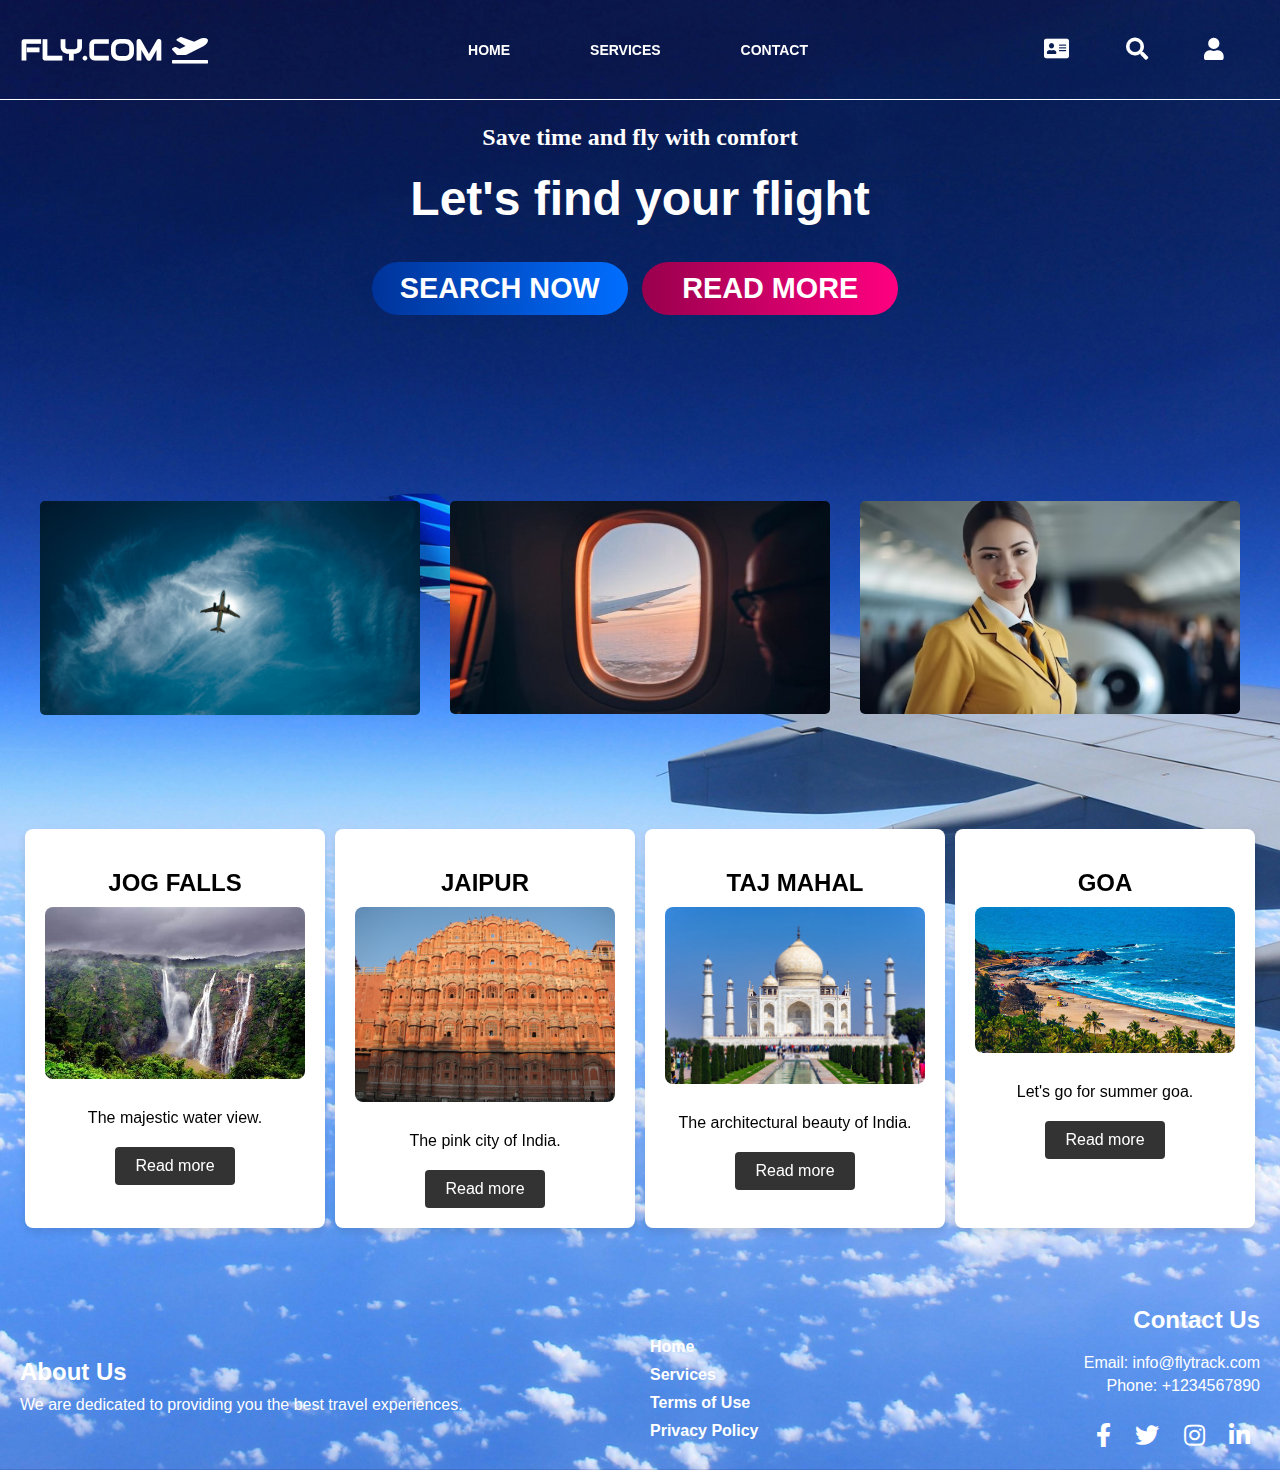
<file: test/index.html>
<!DOCTYPE html>
<html lang="en">
<head>
  <meta charset="UTF-8">
  <meta name="viewport" content="width=device-width, initial-scale=1.0">
  <title>Flytrack</title>
  <link rel="stylesheet" href="css/main.css">
  <link href="https://fonts.googleapis.com/css?family=Audiowide" rel="stylesheet">
  <link rel="stylesheet" href="https://pro.fontawesome.com/releases/v5.15.4/css/all.css" integrity="..." crossorigin="anonymous" />
  <style>
    /* General styles */
    body {
      font-family: Arial, sans-serif;
      margin: 0;
      padding: 0;
      background-image: url('./source/photoflight.jpg');
      background-size: cover;
    }
    
    .container {
      max-width: 1200px;
      margin: 0 auto;
      padding: 20px;
    }
    
    /* Navigation styles */
    .nav {
      background-color: transparent; /* Transparent header background */
      padding: 10px 20px;
      display: flex;
      justify-content: space-between;
      align-items: center;
    }
    
    .nav a {
      text-decoration: none;
      color: #fff; /* White color for links */
      font-weight: bold;
      margin-right: 20px;
    }
    
    .nav .log {
      margin-left: auto;
    }
    
    /* Hero section styles */
    .section_hero {
      text-align: center;
      padding: 100px 0;
      color: #fff;
    }
    
    .section_hero .h1_hero-title {
      font-size: 3em;
      margin: 20px 0;
    }
    
    .section_hero .hero-subtitle {
      font-size: 1.5em;
      margin-bottom: 20px;
    }
    
    .btn_wrp {
      margin-top: 20px;
    }
    
    .btn {
      display: inline-block;
      padding: 10px 20px;
      background-color: #333;
      color: #fff;
      text-decoration: none;
      border: none;
      cursor: pointer;
      margin-right: 10px;
      transition: background-color 0.3s;
    }
    
    .btn:hover {
      background-color: #555;
    }
    
    /* Box section styles */
    .box {
      display: flex;
      justify-content: space-between;
      margin-top: 50px;
    }
    
    .box .info {
      text-align: center;
      margin-top: 20px;
    }
    
    .box .info h {
      font-size: 1.5em;
      margin: 10px 0;
    }
    
    .box .info p {
      font-size: 1em;
      margin-bottom: 20px;
    }
    
    .box .info .btn1 {
      background-color: #333;
      color: #fff;
      border: none;
      padding: 10px 20px;
      cursor: pointer;
      text-decoration: none;
      transition: background-color 0.3s;
    }
    
    .box .info .btn1:hover {
      background-color: #555;
    }
    
    /* Card section styles */
    .card-container {
      display: flex;
      justify-content: space-around;
      flex-wrap: wrap;
      margin-top: 50px;
    }
    
    .card {
      width: 300px;
      background-color: #fff;
      padding: 20px;
      margin-bottom: 20px;
      box-shadow: 0 4px 8px rgba(0, 0, 0, 0.1);
      text-align: center;
    }
    
    .card h2 {
      font-size: 1.5em;
      margin-bottom: 10px;
    }
    
    .card img {
      width: 100%;
      border-radius: 8px;
      margin-bottom: 10px;
    }
    
    .card p {
      margin-bottom: 20px;
    }
    
    .card button {
      background-color: #333;
      color: #fff;
      border: none;
      padding: 10px 20px;
      cursor: pointer;
      text-decoration: none;
      transition: background-color 0.3s;
    }
    
    .card button:hover {
      background-color: #555;
    }
    
    /* Footer styles */
    footer {
      background-color: transparent; /* Transparent footer background */
      padding: 20px;
      text-align: center;
      margin-top: 50px;
    }
    
    .footer-info {
      text-align: left;
      margin-bottom: 20px;
    }
    
    .footer-info h2 {
      font-size: 1.5em;
      margin-bottom: 10px;
    }
    
    .footer-info p {
      margin: 5px 0;
    }
    
    .contact-info p {
      margin: 5px 0;
    }
    
    .footer-nav ul {
      list-style-type: none;
      padding: 0;
      text-align: left;
    }
    
    .footer-nav ul li {
      margin-bottom: 10px;
    }
    
    .footer-nav ul li a {
      text-decoration: none;
      color: #fff; /* White color for links */
      font-weight: bold;
      transition: color 0.3s;
    }
    
    .footer-nav ul li a:hover {
      color: #ccc; /* Light grey color on hover */
    }
    
    .social-icons {
      margin-top: 20px;
    }
    
    .social-icons a {
      color: #fff; /* White color for icons */
      font-size: 1.5em;
      margin-right: 10px;
      transition: color 0.3s;
    }
    
    .social-icons a:hover {
      color: #ccc; /* Light grey color on hover */
    }
    
    /* Popup styles */
    .popup {
      display: none;
      position: fixed;
      top: 50%;
      left: 50%;
      transform: translate(-50%, -50%);
      background-color: white;
      border: 1px solid #ccc;
      box-shadow: 0 4px 8px rgba(0, 0, 0, 0.1);
      padding: 20px;
      z-index: 1000;
      width: 300px;
    }
    
    .popup h2 {
      margin-top: 0;
    }
    
    .popup .close {
      position: absolute;
      top: 10px;
      right: 10px;
      cursor: pointer;
    }
    
    .overlay {
      display: none;
      position: fixed;
      top: 0;
      left: 0;
      width: 100%;
      height: 100%;
      background-color: rgba(0, 0, 0, 0.5);
      z-index: 999;
    }
  </style>
</head>
<body>

  <!-- Navigation -->
  <nav class="nav">
    <a class="fly" href="#">Fly.com <i class="fas fa-plane-departure"></i></a>
    <ul class="navbar-list">
      <li><a href="#" class="navbar-link" id="contactLink">Contact</a></li>
      <li><a href="service.html" class="navbar-link" data-nav-link>Services</a></li>
      <li><a href="#" class="navbar-link" data-nav-link>Home</a></li>
    </ul>
    <div>
      <a href="#" class="log"><i class="fas fa-address-card"></i></a>
      <a href="search.html" class="log"><i class="fas fa-search"></i></a>
      <a href="./login.html" class="log"><i class="fas fa-user"></i></a>
    </div>
  </nav>

  <!-- Message panel -->
  <div id="messagePanel" class="message-panel">
    <p>About Flytrack</p>
    <p>Flytrack offers private jet charters that save your time and provide comfort.</p>
  </div>

  <!-- Hero section -->
  <section class="section_hero">
    <div class="lines">
      <p class="hero-subtitle">Save time and fly with comfort</p>
      <h1 class="h1_hero-title">Let's find your flight</h1>
    </div>
    <div class="btn_wrp">
      <a href="./search.html"><button id="searchButton" class="btn btn--primary btn--block">SEARCH NOW</button></a>
      <a href="#" onclick="openPopup('readMorePopup');"><button id="readMoreButton" class="btn btn--secondary btn--block">READ MORE</button></a>
    </div>
  </section>

  <!-- Boxes section -->
  <section>
    <div class="container">
      <div class="box">
        <div class="box1">
          <img src="source/div1.jpg" alt="">
          <div class="info">
            <h>TERMS</h>
            <p>Term and conditions</p>
            <a href="#" onclick="openPopup('comingSoonPopup');"><button id="purchaseButton" class="btn1 btn1--primary">READ MORE</button></a>
          </div>
        </div>
        <div class="box2">
          <img src="source/div2.jpg" alt="">
          <div class="info">
            <h>Our Guide</h>
            <p>Know more about the places you are visiting</p>
            <a href="explore.html"><button id="exploreButton" class="btn1">Explore</button></a>
          </div>
        </div>
        <div class="box3">
          <img src="source/div3.jpg" alt="">
          <div class="info">
            <h>Job Offers</h>
            <p>Get to know about a career in aviation</p>
            <a href="https://www.naukri.com/aviation-travel-executive-airlines-travel-agency-jobs?k=aviation%2C%20travel%20executive%2C%20airlines%2C%20travel%20agency&qproductJobSource=2&naukriCampus=true&experience=0&nignbevent_src=jobsearchDeskGNB"><button id="jobButton" class="btn1">Find Now</button></a>
          </div>
        </div>
      </div>
    </div>
  </section>

  <!-- Popups -->
  <div id="comingSoonPopup" class="popup">
    <span class="close" onclick="closePopup('comingSoonPopup');">&times;</span>
    <h2>Terms and Conditions</h2>
    <div class="terms-content">
      <!-- Insert your terms and conditions here -->
      <p>Welcome to Flytrack! Please read these terms and conditions carefully before using our flight route checking website.</p>
      <p>1. Lorem ipsum dolor sit amet, consectetur adipiscing elit.</p>
      <p>2. Integer nec odio. Praesent libero. Sed cursus ante dapibus diam.</p>
      <p>3. Sed nisi. Nulla quis sem at nibh elementum imperdiet.</p>
      <p>4. Duis sagittis ipsum. Praesent mauris. Fusce nec tellus sed augue semper porta.</p>
      <p>5. Mauris massa. Vestibulum lacinia arcu eget nulla.</p>
      <p>6. Class aptent taciti sociosqu ad litora torquent per conubia nostra, per inceptos himenaeos.</p>
      <p>7. Curabitur sodales ligula in libero. Sed dignissim lacinia nunc.</p>
      <p>8. Curabitur tortor. Pellentesque nibh. Aenean quam.</p>
      <p>9. In scelerisque sem at dolor. Maecenas mattis.</p>
      <p>10. Sed convallis tristique sem.</p>
    </div>
  </div>

  <div id="readMorePopup" class="popup">
    <span class="close" onclick="closePopup('readMorePopup');">&times;</span>
    <h2>Read More</h2>
    <p>Explore more about our services and how we can help you find the best flights.</p>
    <!-- Add your read more content here -->
  </div>

  <div class="overlay" id="overlay" onclick="closeAllPopups();"></div>
  <div class="card-container">
    <div class="card">
        <h2>JOG FALLS</h2>
        <img src="./source/jog.jpeg" alt="">
        <p>The majestic water view.</p>
        <button>Read more</button>
    </div>
    <div class="card">
        <h2>JAIPUR</h2>
        <img src="./source/jaipur.jpg" alt="">
        <p>The pink city of India.</p>
        <button>Read more</button>
    </div>
    <div class="card">
        <h2>TAJ MAHAL</h2>
        <img src="./source/tajmahal.jpg" alt="">
        <p>The architectural beauty of India.</p>
        <button>Read more</button>
    </div>
    <div class="card">
        <h2>GOA</h2>
        <img src="./source/goa.jpg" alt="">
        <p>Let's go for summer goa.</p>
        <button>Read more</button>
    </div>
</div>
  <!-- Footer -->
  <footer>
    <div class="footer-info">
      <h2>About Us</h2>
      <p>We are dedicated to providing you the best travel experiences.</p>
    </div>
    <div class="contact-info">
      <h2>Contact Us</h2>
      <p>Email: info@flytrack.com</p>
      <p>Phone: +1234567890</p>
    </div>
    <div class="footer-nav">
      <ul>
        <li><a href="#">Home</a></li>
        <li><a href="service.html">Services</a></li>
        <li><a href="#">Terms of Use</a></li>
        <li><a href="#">Privacy Policy</a></li>
      </ul>
    </div>
    <div class="social-icons">
      <a href="#"><i class="fab fa-facebook-f"></i></a>
      <a href="#"><i class="fab fa-twitter"></i></a>
      <a href="#"><i class="fab fa-instagram"></i></a>
      <a href="#"><i class="fab fa-linkedin-in"></i></a>
    </div>
  </footer>

  <script>
    // JavaScript functions
    function openPopup(popupId) {
      var popup = document.getElementById(popupId);
      popup.style.display = 'block';
      var overlay = document.getElementById('overlay');
      overlay.style.display = 'block';
    }

    function closePopup(popupId) {
      var popup = document.getElementById(popupId);
      popup.style.display = 'none';
      var overlay = document.getElementById('overlay');
      overlay.style.display = 'none';
    }

    function closeAllPopups() {
      var popups = document.querySelectorAll('.popup');
      popups.forEach(function(popup) {
        popup.style.display = 'none';
      });
      var overlay = document.getElementById('overlay');
      overlay.style.display = 'none';
    }
  </script>

</body>
</html>
</file>
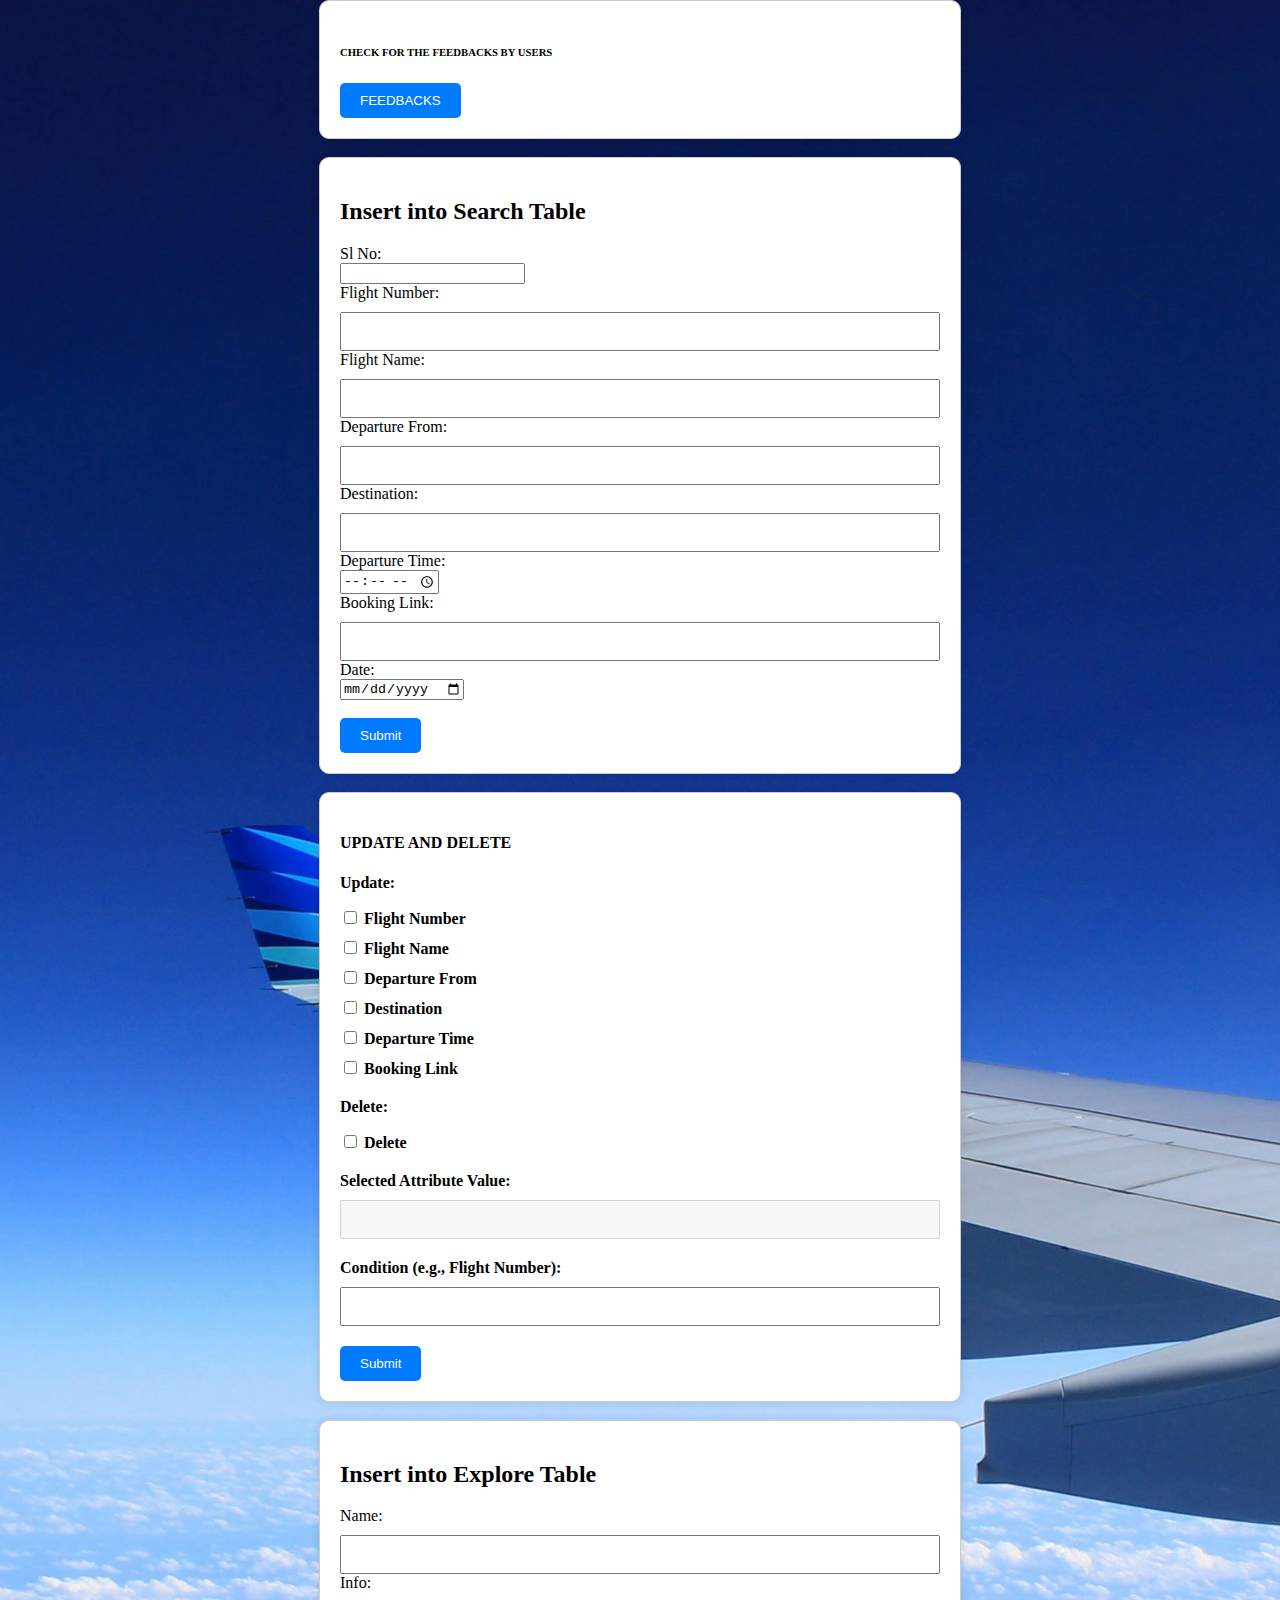
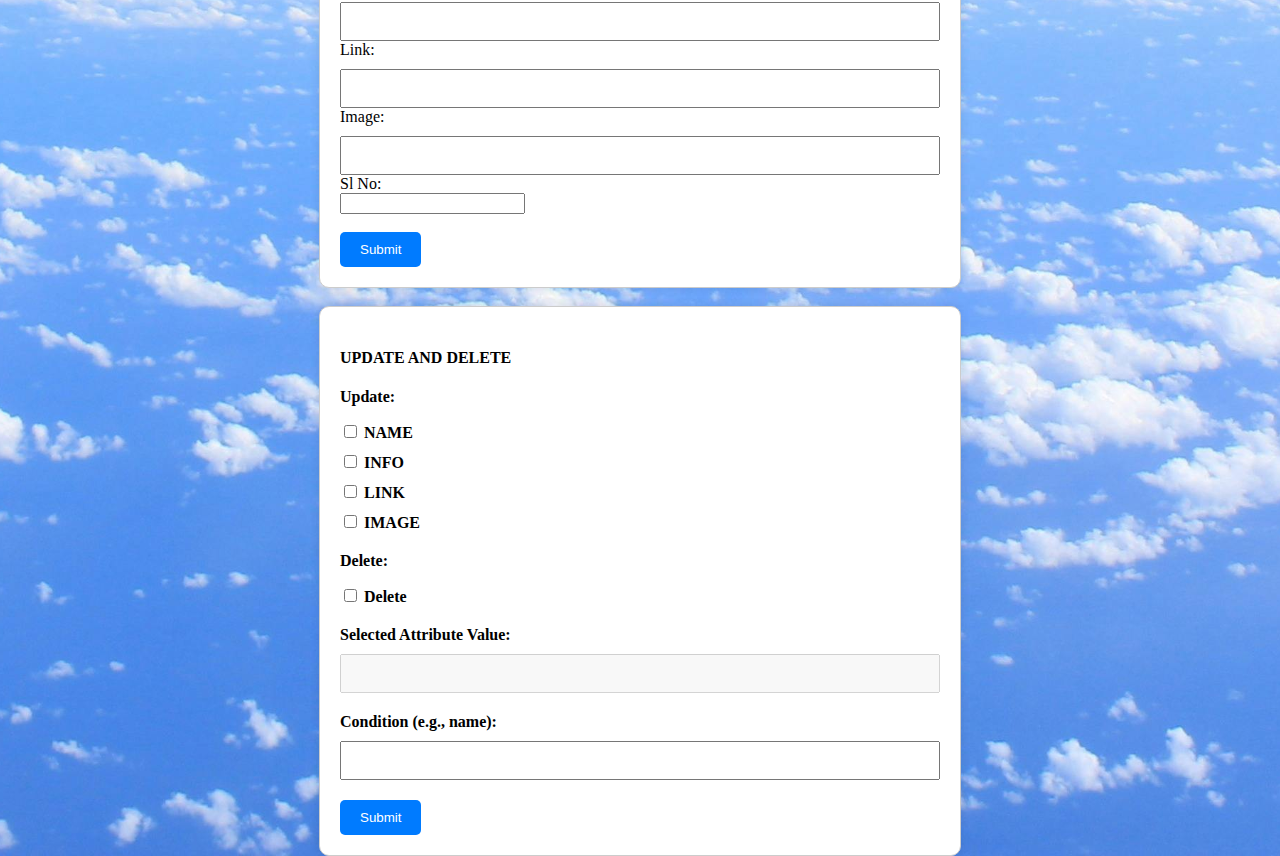
<file: test/admin.html>
<!DOCTYPE html>
<html lang="en">
<head>
    <meta charset="UTF-8">
    <meta name="viewport" content="width=device-width, initial-scale=1.0">
    <title>FLYTRACK/ADMIN</title>
    <style>
        body
    {
      margin: 0;
      padding: 0;
      font: Arial;
     background-size: cover;
     background-position: center;
    }
        .message {
            font-size: 1.2em;
            color: green;
        }
        .error {
            font-size: 1.2em;
            color: red;
        }
        .form-container {
            max-width: 600px;
            margin: auto;
            padding: 20px;
            border: 1px solid #ccc;
            border-radius: 10px;
            background-color: #fff;
            box-shadow: 0 0 10px rgba(0, 0, 0, 0.1);
        }
        .form-section {
            margin-bottom: 20px;
        }
        .form-section label {
            font-weight: bold;
        }
        .form-section ul {
            list-style-type: none;
            padding: 0;
        }
        .form-section li {
            margin-bottom: 10px;
        }
        input[type="text"] {
            width: 100%;
            padding: 10px;
            margin-top: 10px;
            box-sizing: border-box;
        }
        button {
            padding: 10px 20px;
            background-color: #007bff;
            color: white;
            border: none;
            border-radius: 5px;
            cursor: pointer;
        }
        button:hover {
            background-color: #0056b3;
        }
    </style>
</head>
<body>
    <div class="form-container">
        <form id="feedbackForm">
    <h6>CHECK FOR THE FEEDBACKS BY USERS</h6>
    <a href="feed.html"><button type="button" onclick="showFeedbacks()">FEEDBACKS</button></a>
        </FORM>

    </div>
    
    <BR>
    <body id="top" background="./source/photoflight.jpg"></body>
    <div class="form-container">
    <h2>Insert into Search Table</h2>
    <div id="message"></div>
    <form action="phpfile/entry.php" method="POST">
        <label for="sl_No">Sl No:</label><br>
        <input type="number" id="sl_No" name="sl_No" required><br>
        <label for="Flight_No">Flight Number:</label><br>
        <input type="text" id="Flight_No" name="Flight_No" required><br>
        <label for="Flight_name">Flight Name:</label><br>
        <input type="text" id="Flight_name" name="Flight_name" required><br>
        <label for="Departure_from">Departure From:</label><br>
        <input type="text" id="Departure_from" name="Departure_from" required><br>
        <label for="Destination">Destination:</label><br>
        <input type="text" id="Destination" name="Destination" required><br>
        <label for="Departure_time">Departure Time:</label><br>
        <input type="time" id="Departure_time" name="Departure_time" required><br>
        <label for="Booking_Link">Booking Link:</label><br>
        <input type="text" id="Booking_Link" name="Booking_Link" required><br>
        <label for="Date">Date:</label><br>
        <input type="date" id="Date" name="Date" required><br><br>
       <button type="submit">Submit</button>
        </form>
</div>
<br>
<div class="form-container">
    <h4>UPDATE AND DELETE</h4>
    <form action="./phpfile/update.php" method="post">
        <div class="form-section">
            <label for="update">Update:</label>
            <ul id="update">
                <li>
                    <input type="checkbox" id="Flight_No" name="attributes[]" value="Flight_No">
                    <label for="flightNumber">Flight Number</label>
                </li>
                <li>
                    <input type="checkbox" id="Flight_name" name="attributes[]" value="Flight_name">
                    <label for="Flight_name">Flight Name</label>
                </li>
                <li>
                    <input type="checkbox" id="Departure_from" name="attributes[]" value="Departure_from">
                    <label for="Departure_from">Departure From</label>
                </li>
                <li>
                    <input type="checkbox" id="Destination" name="attributes[]" value="Destination">
                    <label for="Destination">Destination</label>
                </li>
                <li>
                    <input type="checkbox" id="Departure_time" name="attributes[]" value="Departure_time">
                    <label for="Departure_time">Departure Time</label>
                </li>
                <li>
                    <input type="checkbox" id="booking_Link" name="attributes[]" value="booking_Link">
                    <label for="booking_Link">Booking Link</label>
                </li>
            </ul>
        </div>

        <div class="form-section">
            <label for="delete">Delete:</label>
            <ul id="delete">
                <li>
                    <input type="checkbox" id="deleteOption" name="action" value="delete">
                    <label for="deleteOption">Delete</label>
                </li>
            </ul>
        </div>

        <div class="form-section">
            <label for="selectedAttributeValue">Selected Attribute Value:</label>
            <input type="text" id="selectedAttributeValue" name="selectedAttributeValue" disabled>
            <input type="hidden" id="selectedAttributeId" name="selectedAttributeId">
        </div>

        <div class="form-section">
            <label for="condition">Condition (e.g., Flight Number):</label>
            <input type="text" id="condition" name="condition">
        </div>

        <button type="submit">Submit</button>
    </form>
</div>
<BR>
<script>
    document.addEventListener('DOMContentLoaded', () => {
        const checkboxes = document.querySelectorAll('input[type="checkbox"]');
        const selectedAttributeIdInput = document.getElementById('selectedAttributeId');
        const selectedAttributeValueInput = document.getElementById('selectedAttributeValue');
        
        checkboxes.forEach(checkbox => {
            checkbox.addEventListener('change', () => {
                if (checkbox.checked) {
                    if (checkbox.name === "attributes[]") {
                        selectedAttributeIdInput.value = checkbox.value;
                        selectedAttributeValueInput.removeAttribute("disabled");
                        checkboxes.forEach(cb => {
                            if (cb !== checkbox && cb.name === "attributes[]") {
                                cb.checked = false;
                            }
                        });
                    } else {
                        selectedAttributeIdInput.value = '';
                        selectedAttributeValueInput.setAttribute("disabled", "disabled");
                    }
                }
            });
        });
    });
</script>

     <div class="form-container">
    <h2>Insert into Explore Table</h2>
    <form action="phpfile/entry.php" method="POST">
        <label for="name">Name:</label><br>
        <input type="text" id="name" name="name" required><br>
        <label for="info">Info:</label><br>
        <input type="text" id="info" name="info" required><br>
        <label for="link">Link:</label><br>
        <input type="text" id="link" name="link" required><br>
        <label for="image">Image:</label><br>
        <input type="text" id="image" name="image" required><br>
        <label for="slno">Sl No:</label><br>
        <input type="number" id="slno" name="slno" required><br><br>
        <button type="submit">Submit</button>
    </form>
     </div>
     <br>
     <div class="form-container">
        <h4>UPDATE AND DELETE</h4>
        <form action="./phpfile/update.php" method="post">
            <div class="form-section">
                <label for="update">Update:</label>
                <ul id="update">
                    <li>
                        <input type="checkbox" id="name" name="attributes[]" value="name">
                        <label for="name">NAME</label>
                    </li>
                    <li>
                        <input type="checkbox" id="info" name="attributes[]" value="info">
                        <label for="info">INFO</label>
                    </li>
                    <li>
                        <input type="checkbox" id="link" name="attributes[]" value="link">
                        <label for="link">LINK</label>
                    </li>
                    <li>
                        <input type="checkbox" id="image" name="attributes[]" value="image">
                        <label for="image">IMAGE</label>
                    </li>
                </ul>
            </div>
    
            <div class="form-section">
                <label for="delete">Delete:</label>
                <ul id="delete">
                    <li>
                        <input type="checkbox" id="deleteOption1" name="action" value="delete">
                        <label for="deleteOption1">Delete</label>
                    </li>
                </ul>
            </div>
    
            <div class="form-section">
                <label for="selectedAttributeValue">Selected Attribute Value:</label>
                <input type="text" id="selectedAttributeValue1" name="selectedAttributeValue1" disabled>
                <input type="hidden" id="selectedAttributeId1" name="selectedAttributeId1">
            </div>
    
            <div class="form-section">
                <label for="condition1">Condition (e.g., name):</label>
                <input type="text" id="condition1" name="condition1">
            </div>
    
            <button type="submit">Submit</button>
        </form>
    </div>
    
    <script>
        document.addEventListener('DOMContentLoaded', () => {
            const checkboxes1 = document.querySelectorAll('input[type="checkbox"]');
            const selectedAttributeIdInput1 = document.getElementById('selectedAttributeId1');
            const selectedAttributeValueInput1 = document.getElementById('selectedAttributeValue1');
    
            checkboxes1.forEach(checkbox => {
                checkbox.addEventListener('change', () => {
                if (checkbox.checked) {
                    if (checkbox.name === "attributes[]") {
                        selectedAttributeIdInput1.value = checkbox.value;
                        selectedAttributeValueInput1.removeAttribute('disabled');
                        checkboxes1.forEach(cb => {
                            if (cb !== checkbox && cb.name === "attributes[]") {
                                cb.checked = false;
                            }
                        });
                    } else {
                        selectedAttributeIdInput1.value = '';
                        selectedAttributeValueInput1.setAttribute('disabled', 'disabled');
                    }
                } else {
                    selectedAttributeIdInput1.value = '';
                    selectedAttributeValueInput1.setAttribute('disabled', 'disabled');
                }
            });
        });
    });
</script>  
    <script>
        // Display the success or error message based on the query parameter
        window.onload = function() {
            const params = new URLSearchParams(window.location.search);
            const status = params.get('status');
            const messageDiv = document.getElementById('message');
            if (status === 'success') {
                messageDiv.innerHTML = '<p class="message">Record successfully inserted!</p>';
            } else if (status === 'error') {
                messageDiv.innerHTML = '<p class="error">There was an error inserting the record.</p>';
            }
        };
    </script>
</body>
</html>
</file>
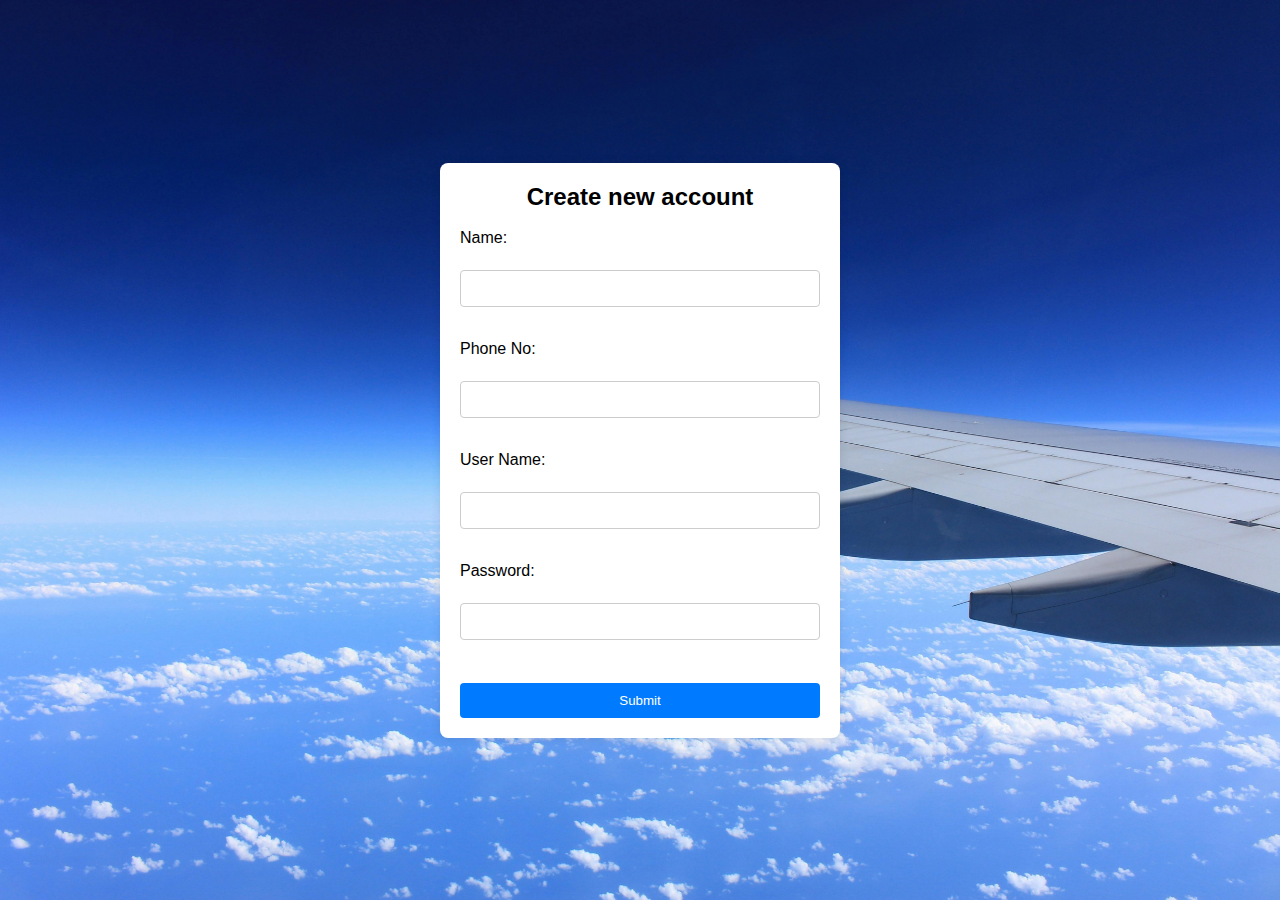
<file: test/create.html>
<!DOCTYPE html>
<html lang="en">
<head>
    <meta charset="UTF-8">
    <meta name="viewport" content="width=device-width, initial-scale=1.0">
    <link rel="stylesheet" href="css/main.css">
    <style>
        /* Apply basic reset */
        * {
            margin: 0;
            padding: 0;
            box-sizing: border-box;
        }

        html, body {
            height: 100%;
            font-family: Arial, sans-serif;
        }

        /* Centering the form container */
        body {
            display: flex;
            justify-content: center;
            align-items: center;
            background-color: #f0f0f0;
            background-image: url('./source/photoflight.jpg');
            background-size: cover;
            background-position: center;
        }

        /* Styling the form */
        .form-container {
            background-color: white;
            padding: 20px;
            border-radius: 8px;
            box-shadow: 0 0 10px rgba(0, 0, 0, 0.1);
            width: 400px;
            display: flex;
            flex-direction: column;
            align-items: center;
        }

        form {
            width: 100%;
            display: flex;
            flex-direction: column;
        }

        form h2 {
            margin-bottom: 20px;
            text-align: center;
            width: 100%;
        }

        form label {
            margin-bottom: 5px;
        }

        form input,
        form textarea {
            margin-bottom: 15px;
            padding: 10px;
            border: 1px solid #ccc;
            border-radius: 4px;
        }

        form button {
            padding: 10px;
            width: 100%;
            border: none;
            background-color: #007BFF;
            color: white;
            border-radius: 4px;
            cursor: pointer;
            align-self: center; /* Center the button */
        }

        form button:hover {
            background-color: #0056b3;
        }

        /* Adjust anchor tag to display as block to align button */
        a#submitButton {
            display: block;
            width: 100%;
            text-align: center;
            margin-top: 10px;
        }
    </style>
    <title>create</title>
</head>
<body>
    <body id="top" background="./source/photoflight.jpg"></body>
    <div class="form-container">
    <h2>Create new account</h2><br>
    <form action="phpfile/create.php" method="POST">
        <label for="name">Name:</label><br>
        <input type="text" id="name" name="name"><br>
        <label for="phone_no">Phone No:</label><br>
        <input type="text" id="phone_no" name="phone_no"><br>
        <label for="user_name">User Name:</label><br>
        <input type="varchar" id="user_name" name="user_name"><br>
        <label for="password">Password:</label><br>
        <input type="text" id="password" name="password"><br>
        <a href="login.html" id="submitButton"><button type="submit" >Submit</button></a>
    </form>
    </div>
</body>
</html>
</file>
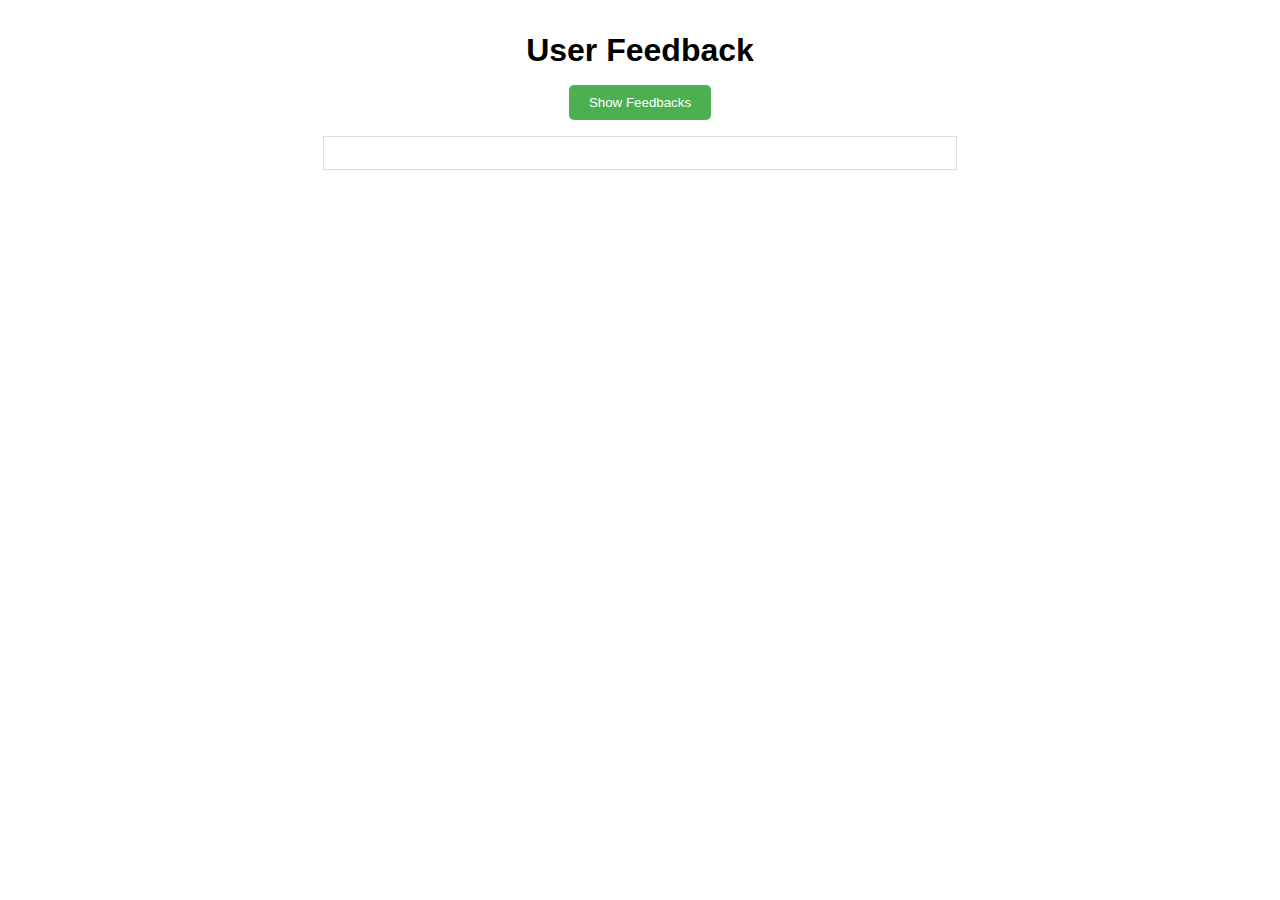
<file: test/feed.html>
<!DOCTYPE html>
<html lang="en">
<head>
  <meta charset="UTF-8">
  <meta name="viewport" content="width=device-width, initial-scale=1.0">
  <title>User Feedback</title>
  <style>
    /* CSS styles */
    body {
      font-family: Arial, sans-serif;
      margin: 2rem;
    }
    h1 {
      text-align: center;
      margin-bottom: 1rem;
    }
    button {
      background-color: #4CAF50;
      border: none;
      color: white;
      padding: 10px 20px;
      text-align: center;
      text-decoration: none;
      display: block; /* Change display to block for full-width button */
      margin: 1rem auto;
      cursor: pointer;
      border-radius: 5px;
    }
    .feedback-container {
      border: 1px solid #ddd;
      padding: 1rem;
      margin: 1rem auto;
      max-width: 600px;
    }
    .feedback {
      margin-bottom: 1rem;
    }
    .feedback h3 {
      margin: 0;
    }
    .feedback p {
      margin-top: 0.5rem;
    }
  </style>
</head>
<body>
  <h1>User Feedback</h1>
  <button id="show-feedback-btn">Show Feedbacks</button>
  <div id="feedback-container" class="feedback-container">
    <!-- Feedbacks will be inserted here dynamically -->
  </div>
  <script>
    // JavaScript code to fetch and display feedbacks
    document.getElementById("show-feedback-btn").addEventListener("click", () => {
      const feedbackContainer = document.getElementById("feedback-container");

      // Fetch feedbacks from the PHP script
      fetch("./phpfile/feedback.php")
        .then(response => response.json())
        .then(feedbacks => {
          feedbackContainer.innerHTML = ""; // Clear previous content
          if (feedbacks.length === 0) {
            feedbackContainer.innerText = "No feedback available.";
          } else {
            // Iterate through feedbacks and create HTML elements to display them
            feedbacks.forEach(feedback => {
              const feedbackElement = document.createElement("div");
              feedbackElement.classList.add("feedback");

              const nameElement = document.createElement("h3");
              nameElement.innerText = feedback.name;

              const emailElement = document.createElement("p");
              emailElement.innerText = `Email: ${feedback.email}`;

              const commentElement = document.createElement("p");
              commentElement.innerText = feedback.message;

              feedbackElement.appendChild(nameElement);
              feedbackElement.appendChild(emailElement);
              feedbackElement.appendChild(commentElement);

              feedbackContainer.appendChild(feedbackElement);
            });
          }
          // Show the feedback container
          feedbackContainer.style.display = "block";
        })
        .catch(error => {
          console.error(error); // Log any errors to the console
          feedbackContainer.innerText = "Error fetching feedback.";
          feedbackContainer.style.display = "block";
        });
    });
  </script>
</body>
</html>
</file>
<file: test/css/main.css>
body
    {
      margin: 0;
      padding: 0;
      font: Arial;
     background-size: cover;
     background-position: center;
    }
    .nav
    {
      background-color: rgba(51, 51, 51, 0.5);
      display: flex;
      align-items: center;
      justify-content: space-between;
      position: fixed;
      top: 0;
      left: 0;
      width: 100%;
      height: 100px;
      padding: 10px 90px;
      box-sizing: border-box;
      background-color: rgba(0, 0, 0, 0, 6);
      border-bottom: 1px solid #fff;
    }
    ul.navbar-list li
    {
list-style-type: none;
float: right;
margin: 0;
padding: 0;
display: flex;
    }
    ul.navbar-list a
    {
     text-decoration: none;
     line-height: 20px;
     color: #fff;
     padding: 12px 30px;
     font-size: 14px;
     font-weight: bold;
     text-transform: uppercase;

    }
    ul.navbar-list a:hover
    {
      background: rgb(22, 22, 100);
      border-radius: 4px;
    }
   
p.hero-subtitle
{
  font-family: 'Pacifico', cursive; 
  font-weight: bold;
  color: #fff;
  display: flex;
  justify-items: center;
  justify-content: center;
}
h1.h1_hero-title
{
  color: #fff;
  display: flex;
  justify-items: center;
  justify-content: center;
}
div.btn_wrp
{
  text-align: center;
 }
.btn
{
 border-radius: 40px;
 border: 0;
 font-size: 1.8em;
 font-weight: 600;
 margin: 1rem 0;
 padding: 1rem 3rem;
 text-transform: uppercase;
 white-space: nowrap;
 cursor: pointer;
}
.btn--primary
{
  background: linear-gradient(to right, #003399 0%, #006eff 100%);
  color: white;
}
.btn--secondary
{
  background: linear-gradient(to right, #99004d 0%, #ff0080 100%);
  color: white;
}
.btn--primary:hover
{
  background: linear-gradient(to left, #003399 0%, #006eff 100%)
}
.btn--secondary:hover
{
  background: linear-gradient(to left, #99004d 0%, #ff0080 100%);
}
.btn--block
{
  width: 20%;
  display: inline-block;
}
.log
{
  line-height: 20px;
  text-decoration: none;
  color: #fff;
  border-radius: 20px;
 border: 0;
 font-size: 1.4em;
 padding: 0rem 1rem;
} 
.log:hover
{
  background: rgb(22, 22, 100);
  border-radius: 4px;
}
.fly
{
  color: #fff;
  font-family: "Audiowide", sans-serif;
  font-weight: bold;
  text-decoration: none;
  border-radius: 40px;
  border: 0;
  font-size: 1.8em;
  text-transform: uppercase;
  white-space: nowrap;
  cursor: pointer;
}
.box {
  display: flex;
  justify-content: space-between;
  flex-wrap: wrap;
}

.box .box1,
.box .box2,
.box .box3 {
  flex-basis: calc(33.33% - 20px);
  margin-bottom: 20px;
  position: relative;
  transition: transform 0.3s ease-in-out;
}

.box .box1:hover,
.box .box2:hover,
.box .box3:hover {
  transform: translateY(-10px);
  box-shadow: 0px 10px 20px rgba(0, 0, 0, 0.1);
}

.box img {
  width: 100%;
  height: auto;
  border-radius: 5px;
}

.box .info {
  padding: 20px;
  border-radius: 5px;
  background-color:linear-gradient(to right, #003399 0%, #006eff 100%); ;
  box-shadow: 0px 4px 8px blue;
  position: absolute;
  bottom: 0;
  left: 0;
  right: 0;
  opacity: 0;
  transform: translateY(100%);
  transition: opacity 0.3s ease-in-out, transform 0.3s ease-in-out;
}

.box .box1:hover .info,
.box .box2:hover .info,
.box .box3:hover .info {
  
  opacity: 1;
  transform: translateY(0%);
}

.box .info h {
  color: #fff;
  font-size: 18px;
  margin-bottom: 10px;
}

.box .info p {
  font-size: 14px;
  color: #fff;
  margin-bottom: 10px;
}

.box .info a {
  font-size: 14px;
  color: #007bff;
  text-decoration: none;
}

.box .info a:hover {
  text-decoration: underline;
}
.btn1
{
  border-radius: 20px;
 border: 0;
 font-size: 1em;
 font-weight: bold;
 padding: 0.5rem 0.5rem;
 text-transform: uppercase;
 white-space: nowrap;
 cursor: pointer;
}
footer {
  background-color: rgba(51, 51, 51, 0.5);
  color: #fff;
  padding: 20px;
  display: flex;
  justify-content: space-between;
  align-items: flex-start;
  flex-wrap: wrap;
  position: relative;
}

.footer-info {
  flex: 1;
  text-align: left;
  margin-right: 20px;
}

.footer-info h2 {
  font-size: 24px;
  margin-bottom: 10px;
  line-height: 1.2;
}

.footer-info p {
  font-size: 16px;
  margin-bottom: 10px;
}

.footer-nav {
  flex: 1;
  text-align: center;
}

.footer-nav ul {
  list-style-type: none;
  margin: 0;
  padding: 0;
}

.footer-nav li {
  margin-bottom: 10px;
}

.footer-nav a {
  color: #fff;
  text-decoration: none;
  font-weight: bold;
  font-size: 16px;
}

.footer-nav a:hover {
  color: #ccc;
}

.contact-info {
  font-size: 16px;
  text-align: right;
  position: absolute;
  bottom: 70px;
  right: 20px;
}

.social-icons {
  position: absolute;
  bottom: 20px;
  right: 20px;
}

.social-icons a {
  margin-left: 10px;
  color: #fff;
  text-decoration: none;
}
.log1
{
  line-height: 20px;
  text-decoration: none;
  border-radius: 10px;
 border: 0;
 font-size: 1.8em;
}
.fa-square-x-twitter:hover
{
  color: black;
  background-color: #fff;
}
.fa-square-instagram:hover
{
  color: #C13584;
  background-color: #fff;
}
.fa-square-facebook:hover
{
color: #0165E1;
background-color: #fff;
}
.fa-square-whatsapp:hover
{
  color:  #28D146;
  background-color: #fff;
}
.fa-linkedin:hover
{
 color: #0A66C2;
 background-color: #fff;
}
.message-panel {
  display: none;
  position: fixed;
  top: 50%;
  left: 50%;
  transform: translate(-50%, -50%);
  background-color: #fff;
  padding: 20px;
  border: 1px solid #ccc;
  box-shadow: 0 0 10px rgba(0, 0, 0, 0.1);
  z-index: 1000;
}
.custom-line {
  width: 100%; /* Set the width of the line */
  height: 4px; /* Set the height of the line */
  background-color: #007bff; /* Set the background color of the line */
  margin: 20px 0; /* Add margin above and below the line */
  position: relative; /* Set position to relative for absolute positioning of pseudo-elements */
  text-align: center; /* Align the line in the center */
}

.custom-line::before,
.custom-line::after {
  content: ''; /* Add content for pseudo-elements */
  position: absolute; /* Set position to absolute for positioning */
  top: 50%; /* Position at the center of the line */
  transform: translateY(-50%); /* Adjust vertical position to center the pseudo-elements */
  width: 20%; /* Set the width of the pseudo-elements */
  height: 100%; /* Set the height of the pseudo-elements */
  background-color: #ff4081; /* Set the background color of the pseudo-elements */
  font-weight: bold; /* Make the line bold */
}

.custom-line::before {
  left: 0; /* Position the left pseudo-element at the start of the line */
}

.custom-line::after {
  right: 0;
}
.card-container {
  display: flex;
  justify-content: space-between;
  padding: 20px;
  flex-wrap: wrap;
}

.card {
  width: calc(25% - 20px); /* 30% width for each card with 20px space between */
  min-height: 250px; /* Minimum height of each card */
  background-size: cover; /* Cover the entire card with the background image */
  background-position: center;
  background-color: #4c5be2;
  border-radius: 8px;
  box-shadow: 0 4px 8px rgba(0, 0, 0, 0.1);
  padding: 20px;
  box-sizing: border-box;
  margin-bottom: 20px;
  position: relative;
  transition: transform 0.3s ease-in-out;
}
.card:hover {
  transform: translateY(-10px);
  box-shadow: 0px 10px 20px rgba(0, 0, 0, 0.1);
}

.card img {
  width: 100%;
  height: auto;
  border-radius: 5px;
}

.card .info {
  padding: 20px;
  border-radius: 5px;
  background-color: linear-gradient(to right, #003399 0%, #006eff 100%);
  box-shadow: 0px 4px 8px blue;
  position: absolute;
  bottom: 0;
  left: 0;
  right: 0;
  opacity: 0;
  transform: translateY(100%);
  transition: opacity 0.3s ease-in-out, transform 0.3s ease-in-out;
}

.card:hover .info {
  opacity: 1;
  transform: translateY(0%);
}

.card .info h2,
.card .info p,
.card .info a {
  color: #fff;
}

.card .info h2 {
  font-size: 18px;
  margin-bottom: 10px;
}

.card .info p {
  font-size: 14px;
  margin-bottom: 10px;
}

.card .info a {
  font-size: 14px;
  color: #007bff;
  text-decoration: none;
}

.card .info a:hover {
  text-decoration: underline;
}
.card button {
  padding: 10px 20px; /* Adjust padding as needed */
  background-color: #007bff; /* Button background color */
  color: #fff; /* Button text color */
  border: none; /* Remove button border */
  border-radius: 4px; /* Apply border radius */
  cursor: pointer; /* Change cursor to pointer on hover */
  font-family: Arial, sans-serif; /* Specify font family */
  font-size: 16px; /* Specify font size */
  transition: background-color 0.3s, color 0.3s; /* Smooth transition for color changes */
}

.card button:hover {
  background-color: #0056b3; /* Change background color on hover */
}
h5 {
  font-size: 28px; /* Set the font size */
  font-weight: bold; /* Set font weight to bold */
  color: transparent; /* Make the text transparent */
  background-image: linear-gradient(to right, #99004d 0%, #ff0080 100%); /* Set a linear gradient background */
  -webkit-background-clip: text; /* Clip the text to the background */
  background-clip: text; /* Clip the text to the background */
  text-shadow: 0 0 10px rgba(0, 123, 255, 0.5); /* Add a light blue glow */
  text-align: center; /* Center the text horizontally */
}
.scroll-to-top {
  position: fixed;
  bottom: 20px;
  right: 20px;
  font-size: 24px;
  background-color: linear-gradient(to right, #99004d 0%, #ff0080 100%); /* Linear gradient background */
  color: rgb(199, 30, 140);
  border: none;
  border-radius: 50%; /* Circular shape */
  width: 50px;
  height: 50px;
  cursor: pointer;
  display: none; /* Initially hide the button */
}
</file>
